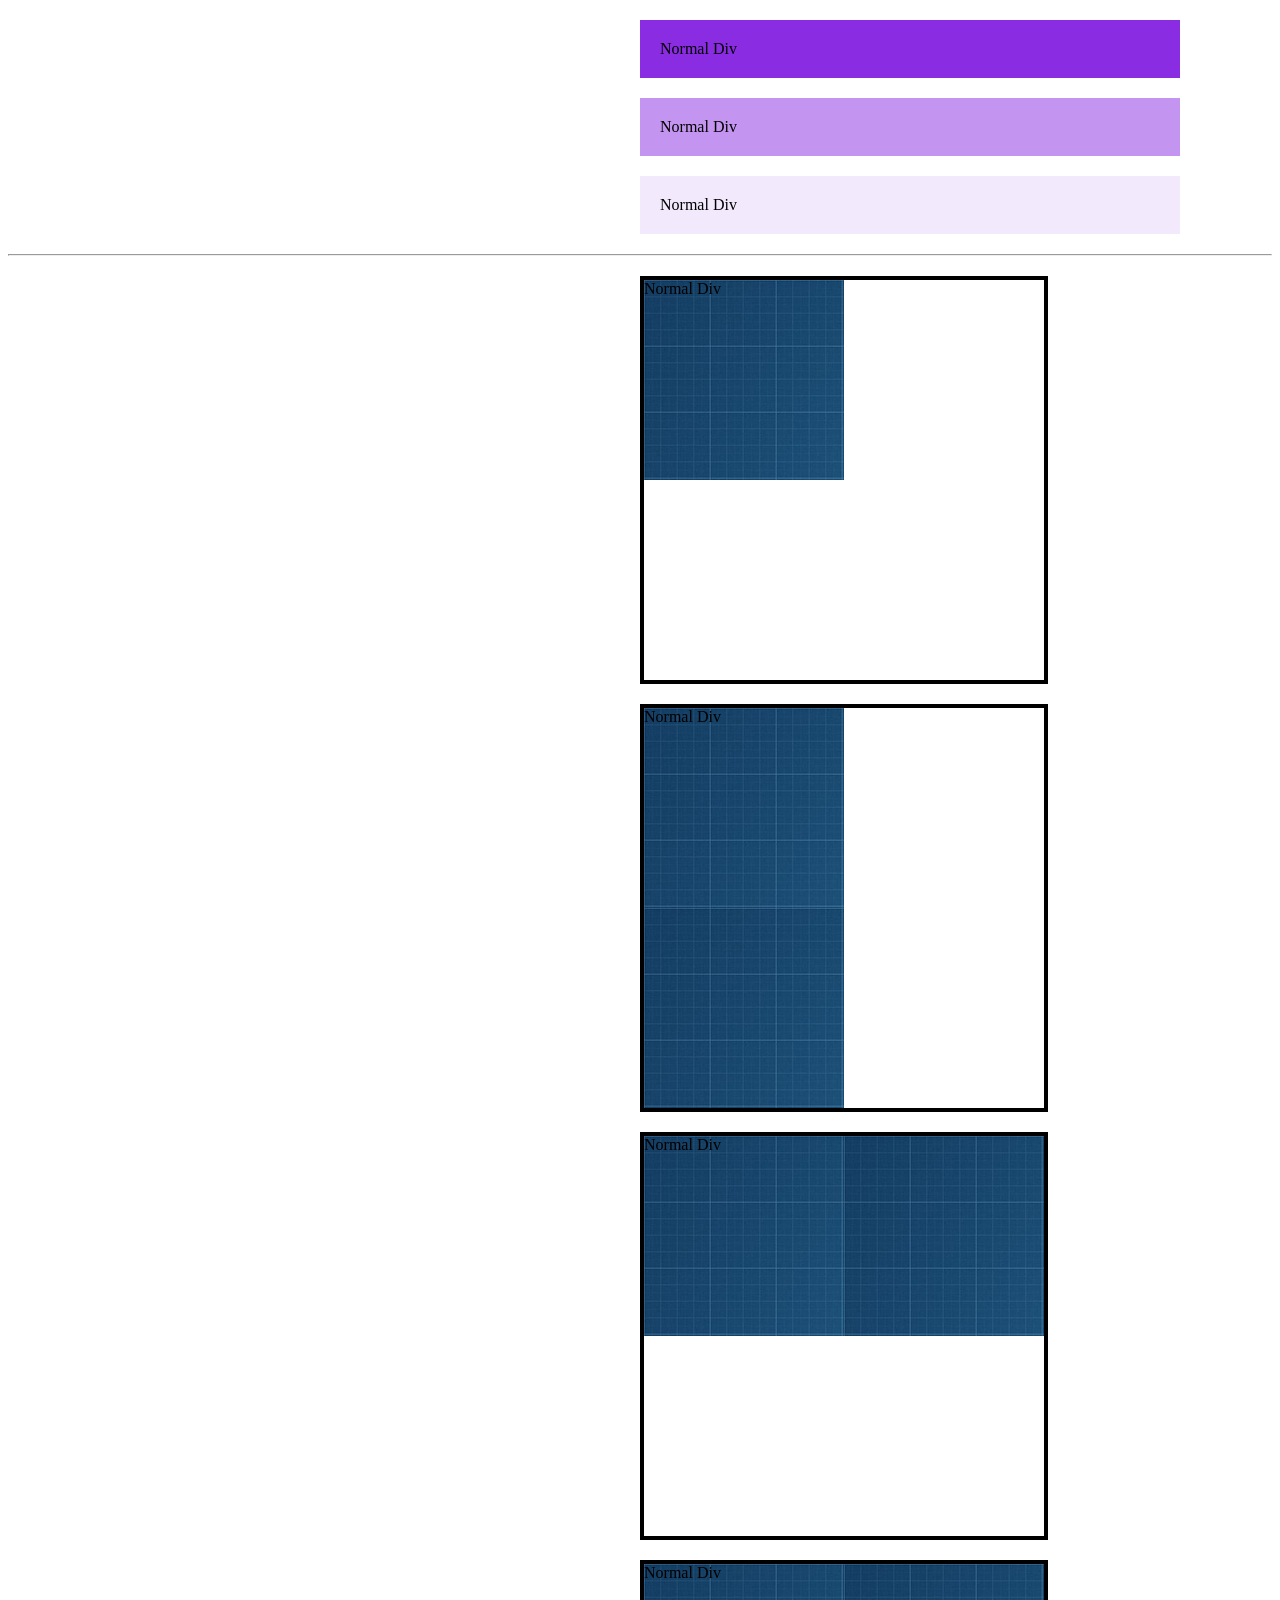
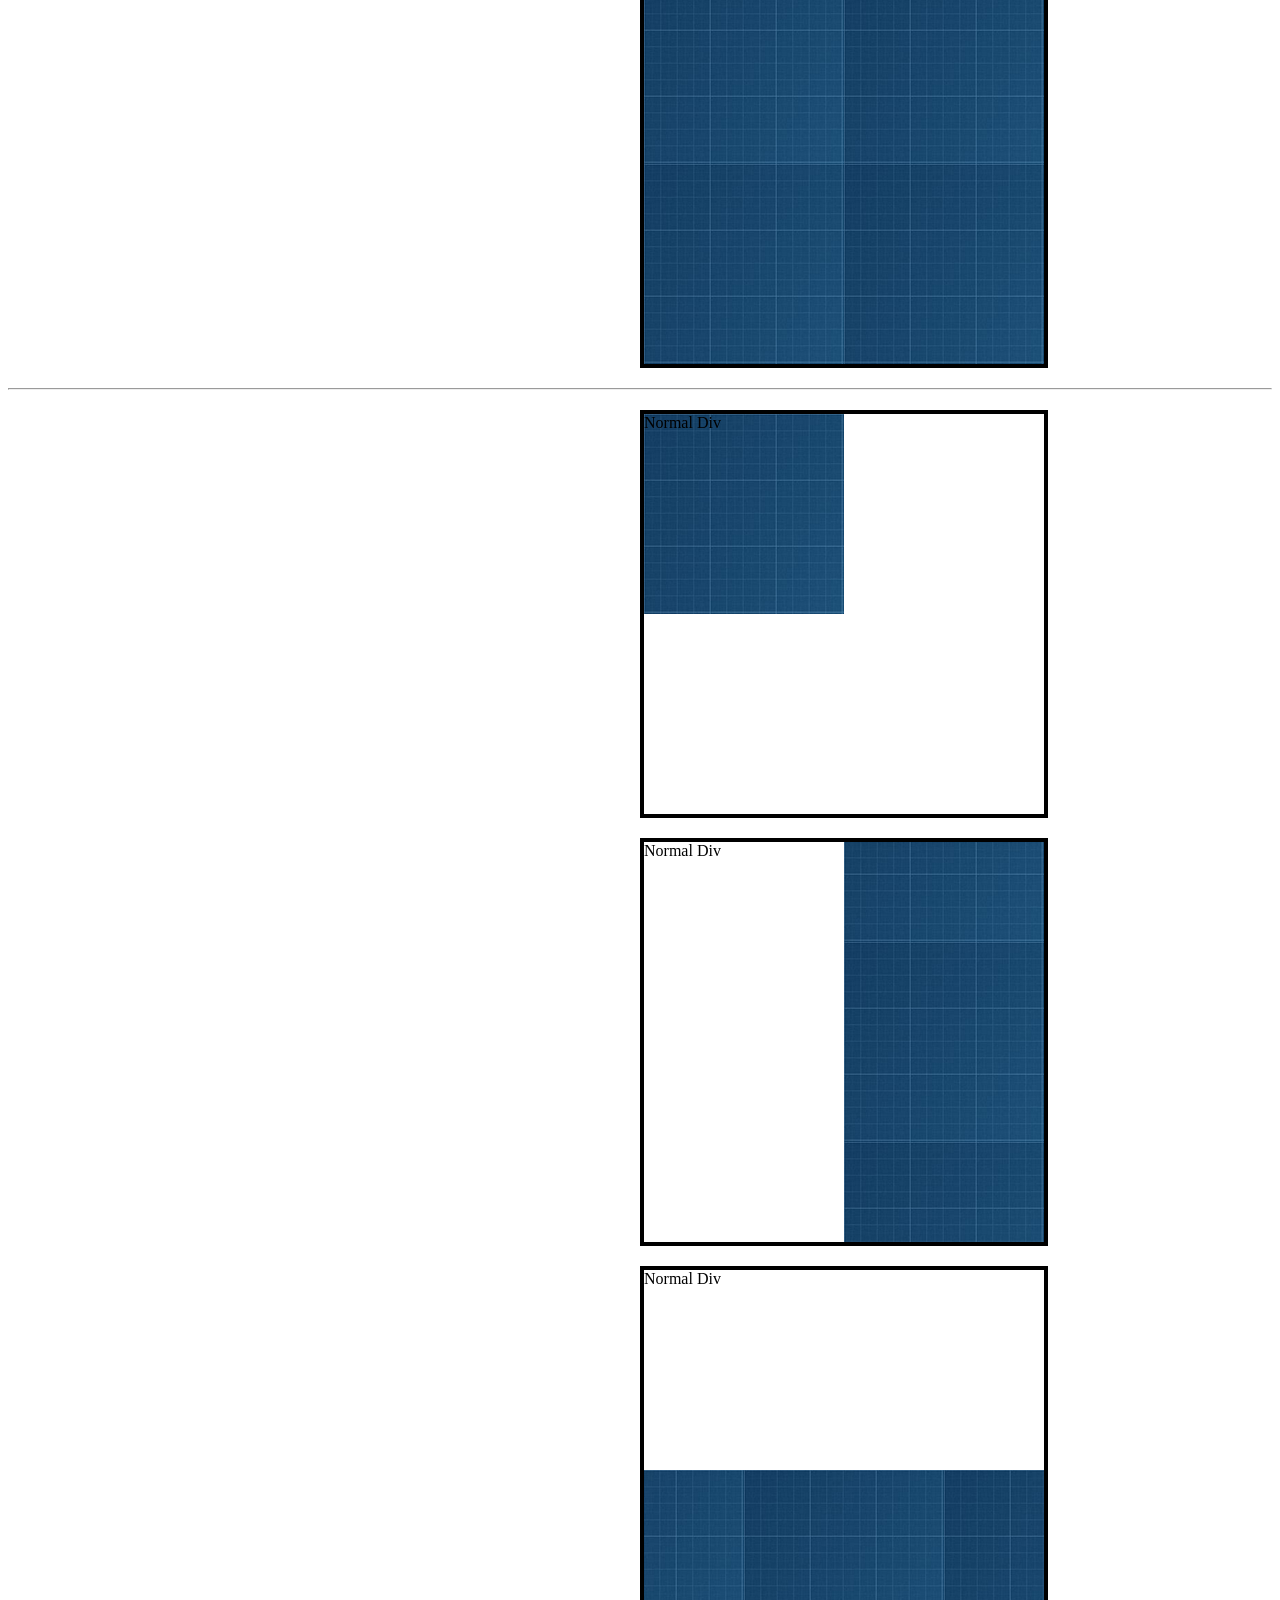
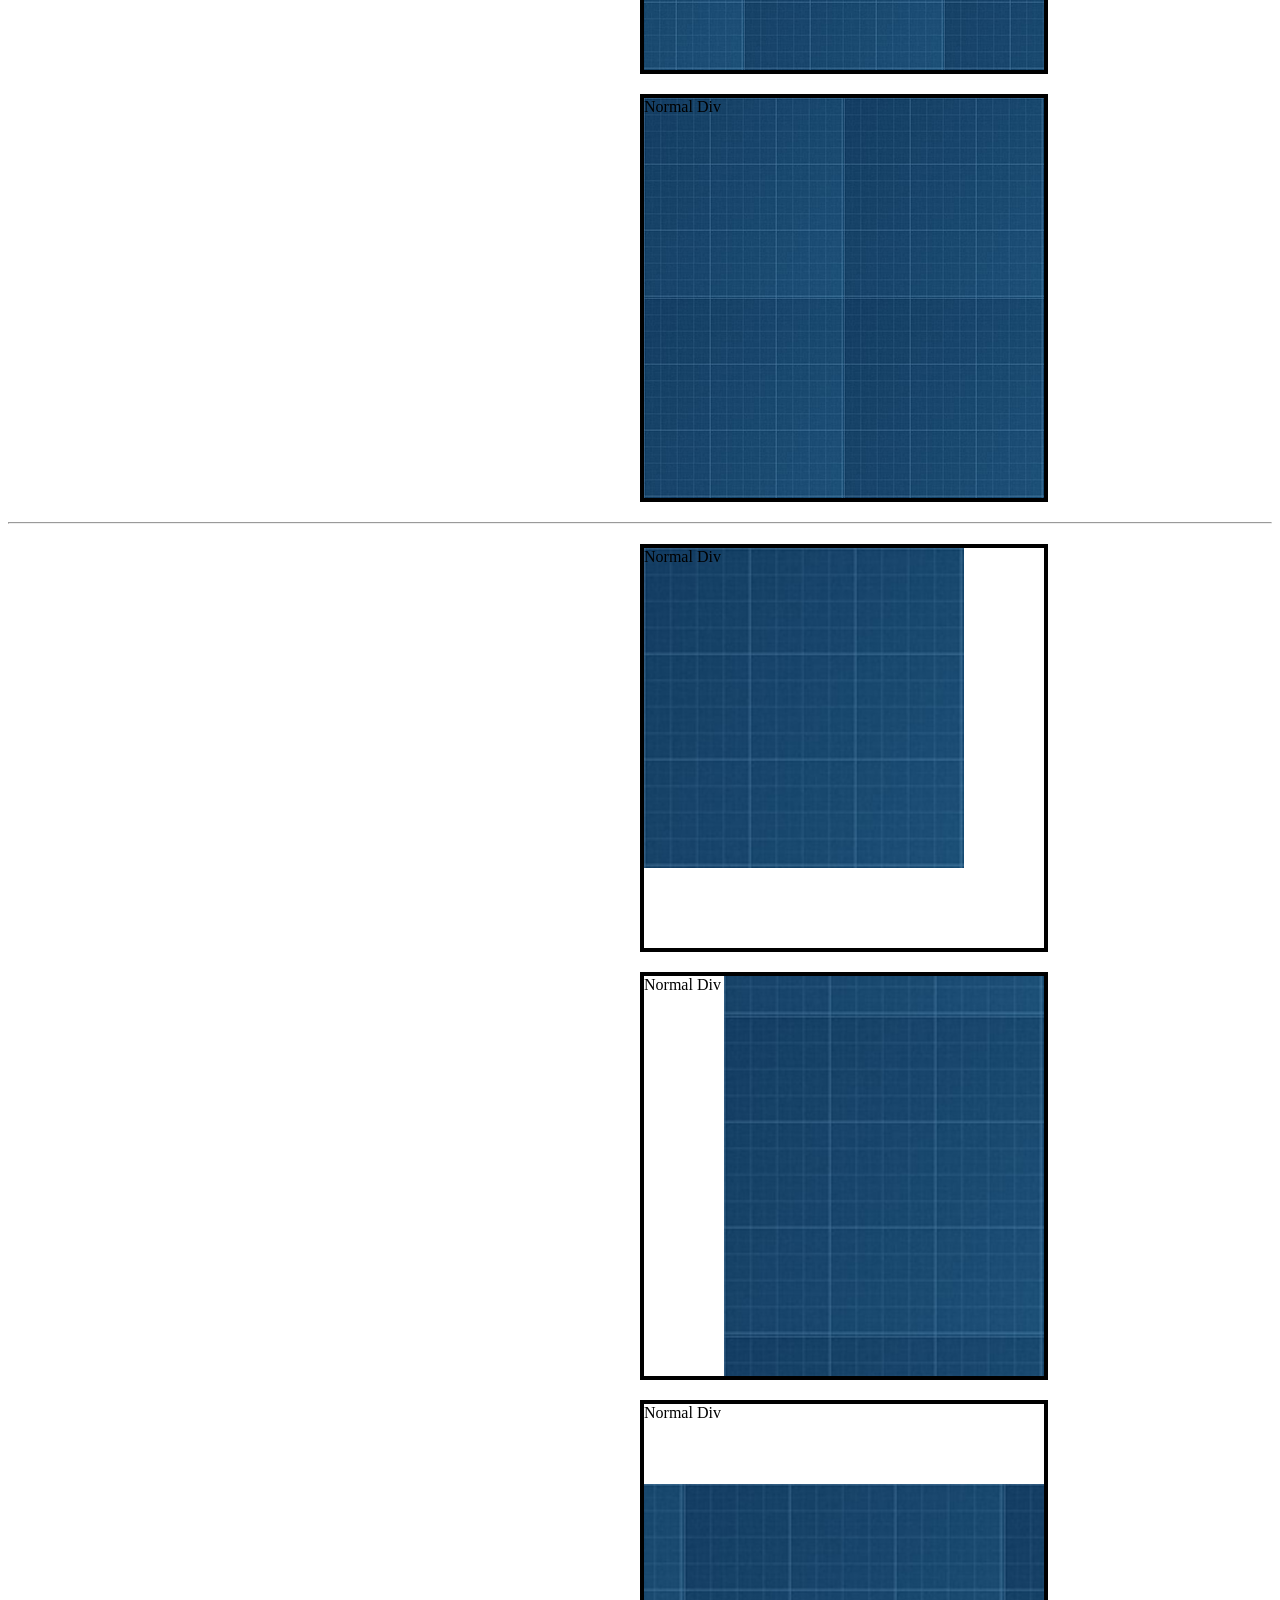
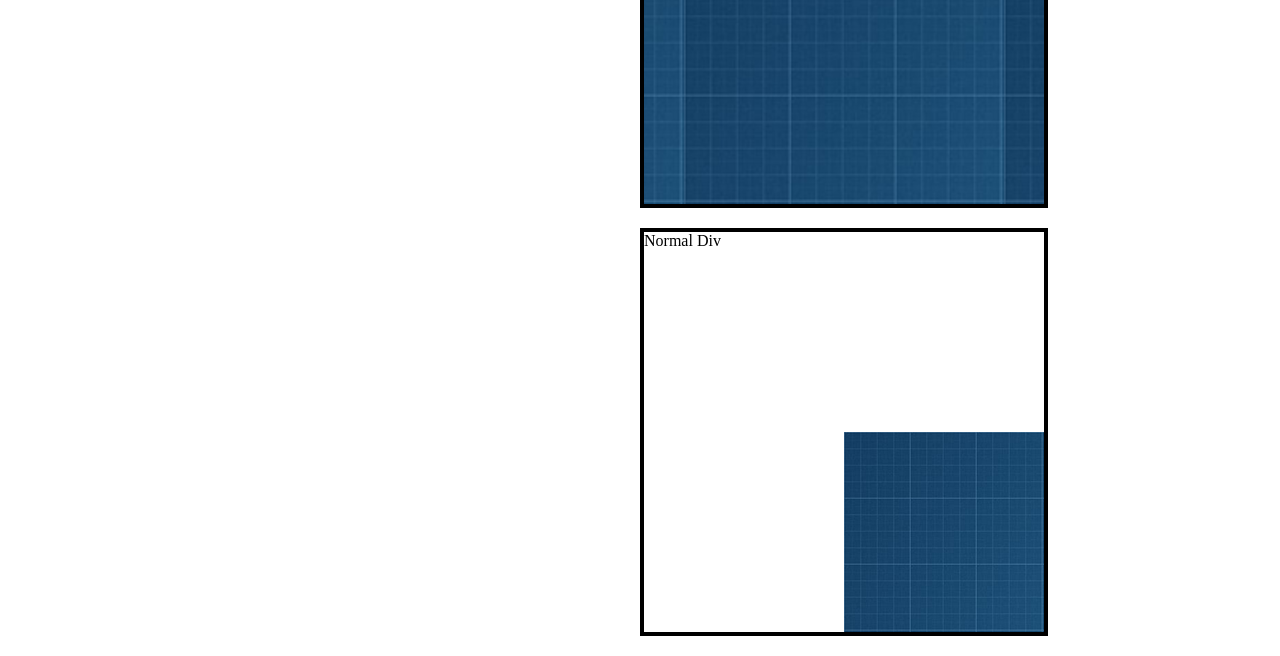
<file: Assignments/Ass-05-08/Index.html>
<!DOCTYPE html>
<html lang="en">
<head>
  <meta charset="UTF-8">
  <title>Ass5-8</title>
  <link href="Style.css" rel="stylesheet">
</head>
<body>
    
    <!-- Ass-1 -->

  <div class="assign-1-shape-1">Normal Div</div>
  <div class="assign-1-shape-2">Normal Div</div>
  <div class="assign-1-shape-3">Normal Div</div>
  <hr>

     <!-- Ass-2 -->

  <div class="assign-2-shape-1">Normal Div</div>
  <div class="assign-2-shape-2">Normal Div</div>
  <div class="assign-2-shape-3">Normal Div</div>
  <div class="assign-2-shape-4">Normal Div</div>
  <hr>

     <!-- Ass-3 -->

  <div class="assign-3-shape-1">Normal Div</div>
  <div class="assign-3-shape-2">Normal Div</div>
  <div class="assign-3-shape-3">Normal Div</div>
  <div class="assign-3-shape-4">Normal Div</div>
  <hr>

     <!-- Ass-4 -->

  <div class="assign-4-shape-1">Normal Div</div>
  <div class="assign-4-shape-2">Normal Div</div>
  <div class="assign-4-shape-3">Normal Div</div>
  <div class="assign-4-shape-4">Normal Div</div>
</body>
</html>
</file>
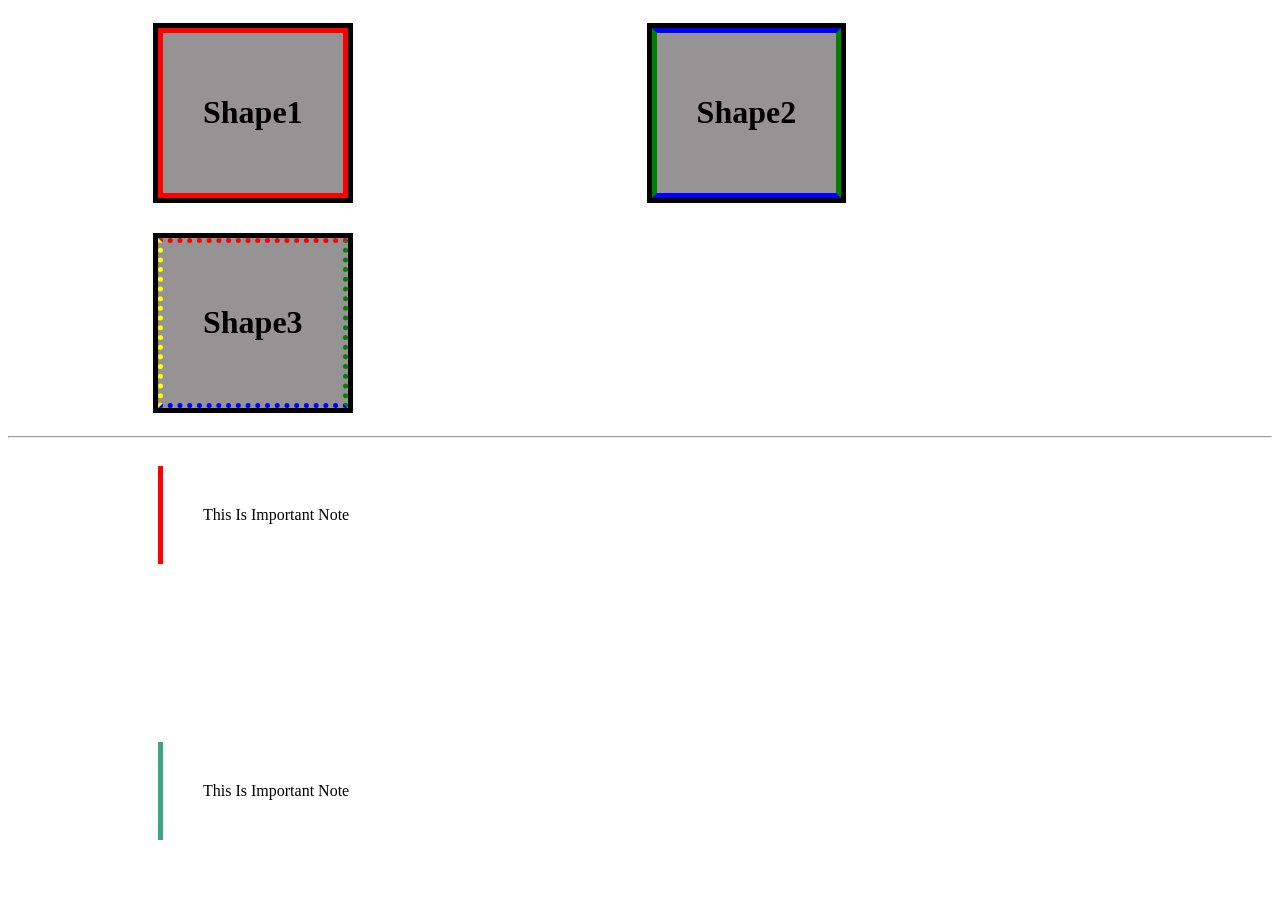
<file: Assignments/Ass-09-12/Index.html>
<!DOCTYPE html>
<html lang="en">
<head>
  <meta charset="UTF-8">
  <link href="Style.css" rel="stylesheet">
  <title>Ass9-12</title>
</head>
<body>
  <div class="Shape1">
    <h1>Shape1</h1>
  </div>
  <div class="Shape2">
    <h1>Shape2</h1>
  </div>
  <div class="Shape3">
    <h1>Shape3</h1>
  </div>
  <hr>
  <div class="element-element-1">This Is Important Note</div>
  <div class="element-element-2">This Is Important Note</div>
  <div class="element-element-3">This Is Important Note</div>
</body>
</html>
</file>
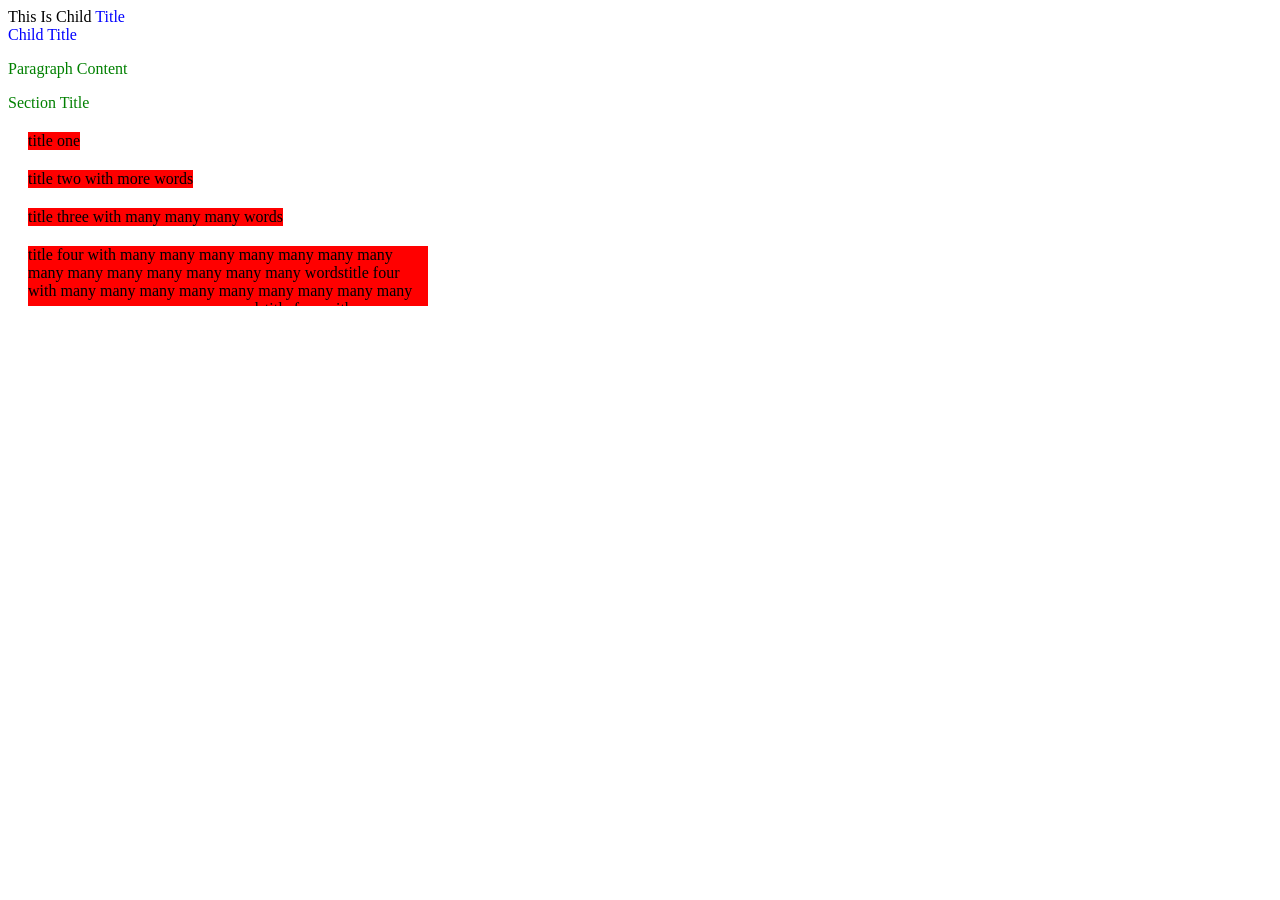
<file: Assignments/Ass-13-16/Index.html>
<!DOCTYPE html>
<html lang="en">
<head>
  <meta charset="UTF-8">
  <link href="Style.css" rel="stylesheet">
  <title>Ass 13-16</title>
</head>
<body>

<!-- Ass 1 -->

  <div class="parent">
    <div class="child">This Is Child <span class="title">Title</span></div>
    <span class="title">Child Title</span>
    <p>Paragraph Content</p>
  </div>
  <div class="title">Section Title</div>

  <!-- Ass2 -->
   <div>
      <div class="Ass-2"> title one </div>
      <div class="Ass-2"> title two with more words</div>
      <div class="Ass-2"> title three with many many many words</div>
      <div class="Width"> title four with many many many many many many many many  many  many  many  many  many  many wordstitle four with many   many many many many many many many  many  many  many  many  many  many wordstitle four with many many many many many many many many  many    many  many  many  many  many words</div>
   </div>
</body>
</html>
</file>
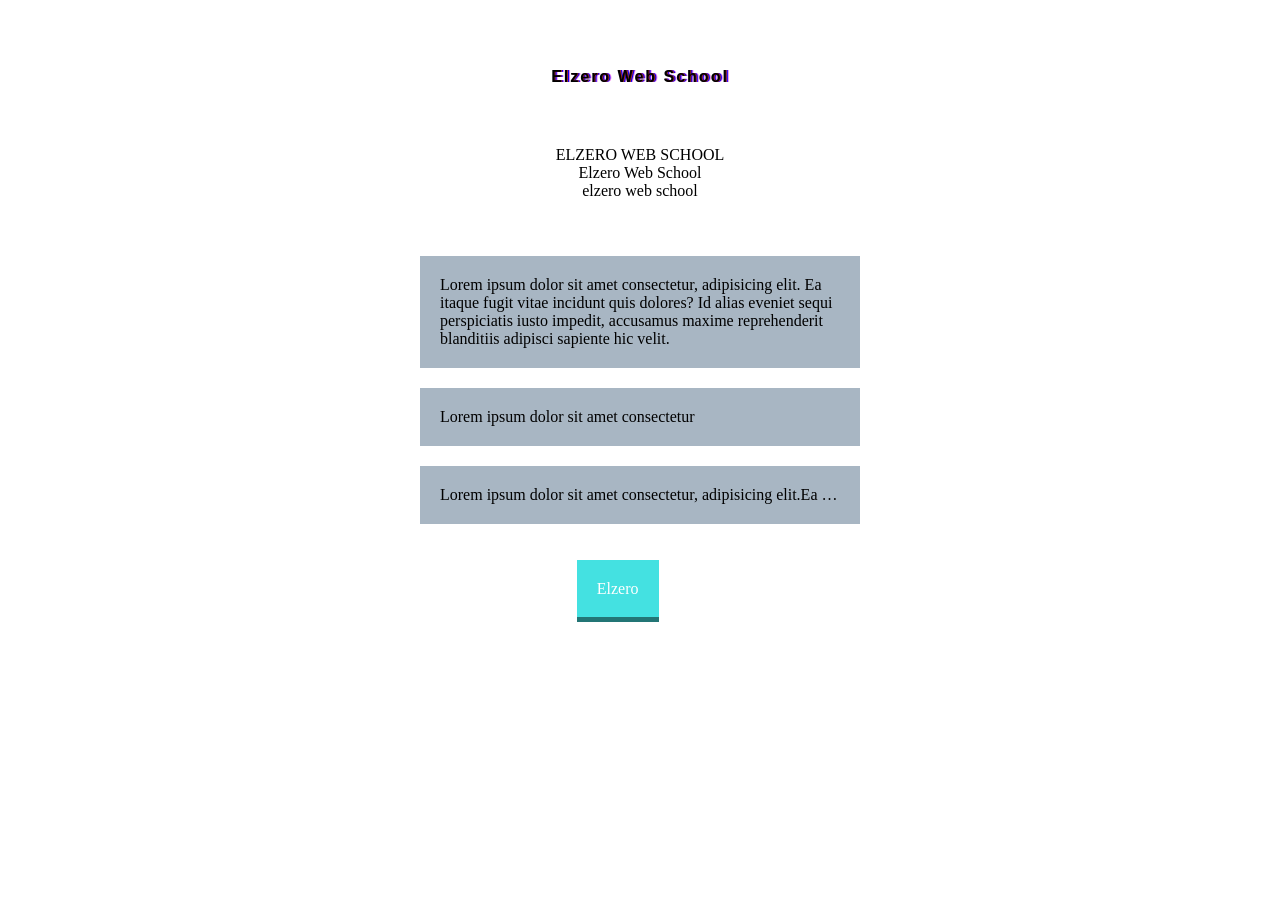
<file: Assignments/Ass-17-21/Index.html>
<!DOCTYPE html>
<html lang="en">
<head>
  <meta charset="UTF-8">
  <link href="Style.css" rel="stylesheet" > 
  <title>Ass17-21</title>
</head>
<body>

    <!-- Ass-1 -->

  <div class="Ass-1">  elzero Web school</div>

  <!-- Ass-2 -->

  <div class="Ass-2-shape-1">elzero Web school</div>
  <div class="Ass-2-shape-2">elzero Web school</div>
  <div class="Ass-2-shape-3">elzero Web school</div>
  <br><br>

    <!-- Ass-3 -->

  <div class="Ass-3-shape-1">
  Lorem ipsum dolor sit amet consectetur, adipisicing elit.
  Ea itaque fugit vitae incidunt quis dolores? Id alias
  eveniet sequi perspiciatis iusto impedit,
  accusamus maxime reprehenderit blanditiis adipisci sapiente hic velit.
</div>
<div class="Ass-3-shape-2">Lorem ipsum dolor sit amet consectetur</div>


<div class="Ass-3-shape-3">  Lorem ipsum dolor sit amet consectetur, adipisicing elit.Ea itaque fugit vitae incidunt quis dolores? Id alias
  eveniet sequi perspiciatis iusto impedit, accusamus maxime reprehenderit blanditiis adipisci sapiente hic velit.</div>
<br><br>

    <!-- Ass-4 -->

<div>
  <a href="https://elzero.org" class="Ass-4" >elzero</a>
</div>

</body>
</html>
</file>
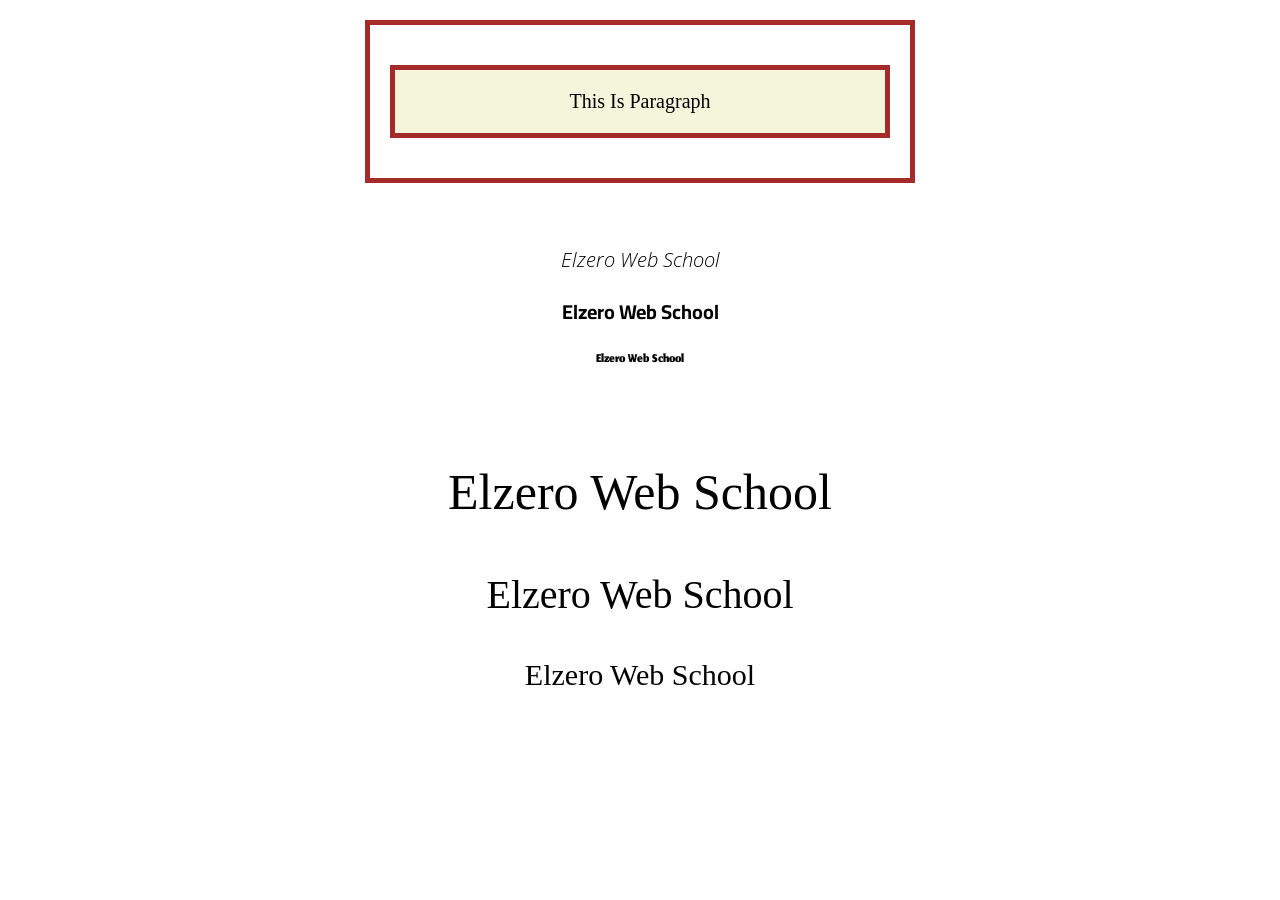
<file: Assignments/Ass-22-26/Index.html>
<!DOCTYPE html>
<html lang="en">
<head>
  <meta charset="UTF-8">
  <link href="Style.css" rel="stylesheet">
  <link rel="preconnect" href="https://fonts.googleapis.com">
  <link rel="preconnect" href="https://fonts.gstatic.com" crossorigin>
  <link href="https://fonts.googleapis.com/css2?family=Open+Sans:ital,wdth,wght@1,75,300&display=swap" rel="stylesheet">
  <link href="https://fonts.googleapis.com/css2?family=Cairo:wght@700&display=swap" rel="stylesheet">
  <link href="https://fonts.googleapis.com/css2?family=Jomhuria&display=swap" rel="stylesheet">
  <title>Ass22-26</title>
</head>
<body>

    <!-- Ass-1 -->

  <div class="Ass-1">
    <p>This Is Paragraph</p>
  </div>
  <br>

    <!-- Ass-2 -->

  <div class="Ass-2" >
    <p class="shape-1">elzero web school</p>
    <p class="shape-2">elzero web school</p>
    <p class="shape-3">elzero web school</p>
  </div>
  <br>

     <!-- Ass-3 -->

  <div class="Ass-3" >
    <p class="shape-1">elzero web school</p>
    <p class="shape-2">elzero web school</p>
    <p class="shape-3">elzero web school</p>
  </div>
</body>
</html>
</file>
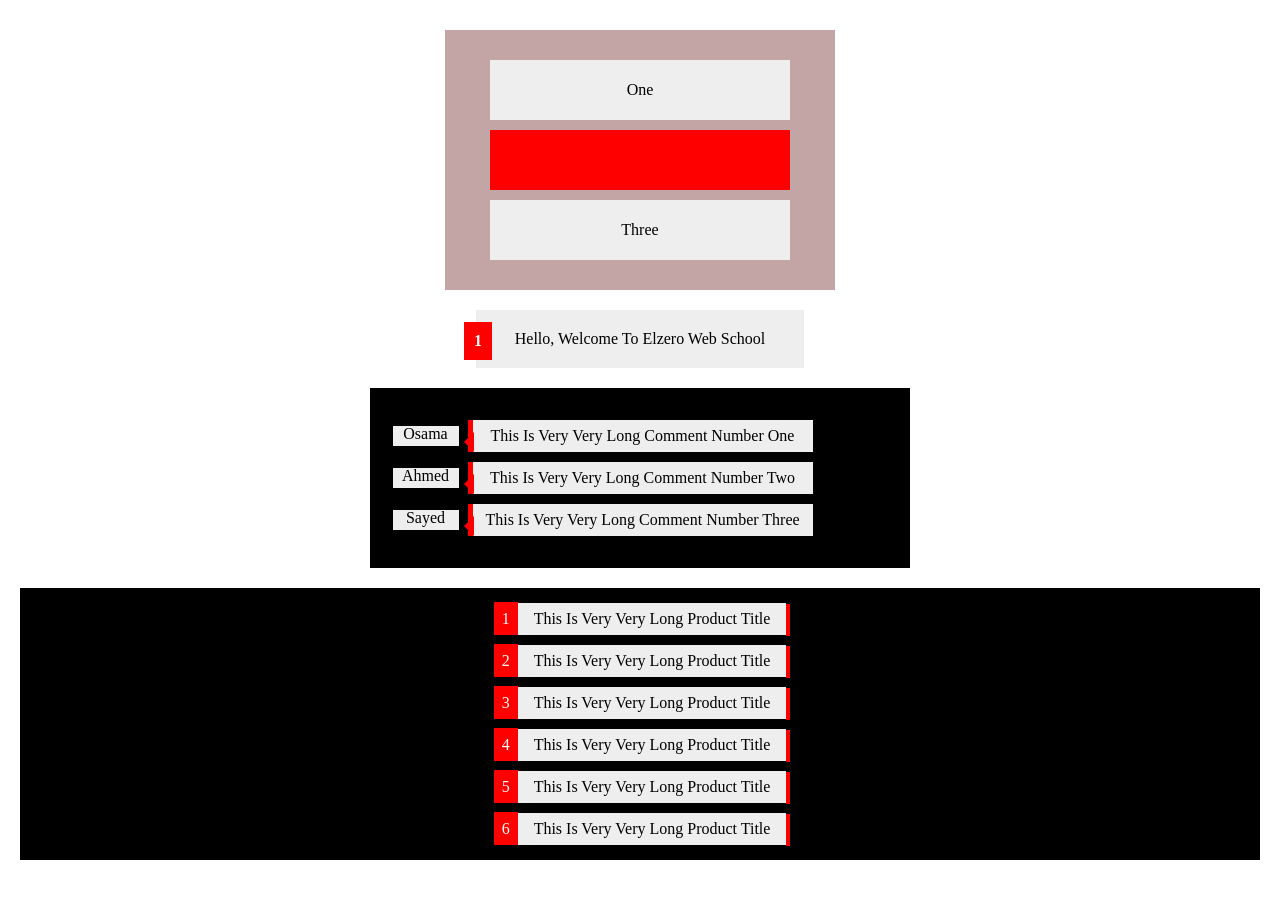
<file: Assignments/Ass-34-37/Index.html>
<!DOCTYPE html>
<html lang="en">
<head>
  <meta charset="UTF-8">
   <link rel="stylesheet" href="Style.css">
  <title>Ass34-37</title>
</head>
<body>
  
  <!-- Ass-1 -->

  <div class="Ass-1">
   <div class="One">One</div>
   <div class="empty"></div>
   <div class="three">Three</div>
  </div>

  <!-- Ass-2 -->
   
  <div class="Ass-2">1 Hello, Welcome To Elzero Web School</div>

  <!-- Ass-3 -->

  <div class="Ass-3">

      <p data-person="Osama">This Is Very Very Long Comment Number One</p>
      <p data-person="Ahmed">This Is Very Very Long Comment Number Two</p>
      <p data-person="Sayed">This Is Very Very Long Comment Number Three</p>
      
  </div>
    
  <div class="Ass-4">
     <p>This Is Very Very Long Product Title</p>
     <p>This Is Very Very Long Product Title</p>
     <p>This Is Very Very Long Product Title</p>
     <p>This Is Very Very Long Product Title</p>
     <p>This Is Very Very Long Product Title</p>
     <p>This Is Very Very Long Product Title</p>
  </div>

</body>
</html>
</file>
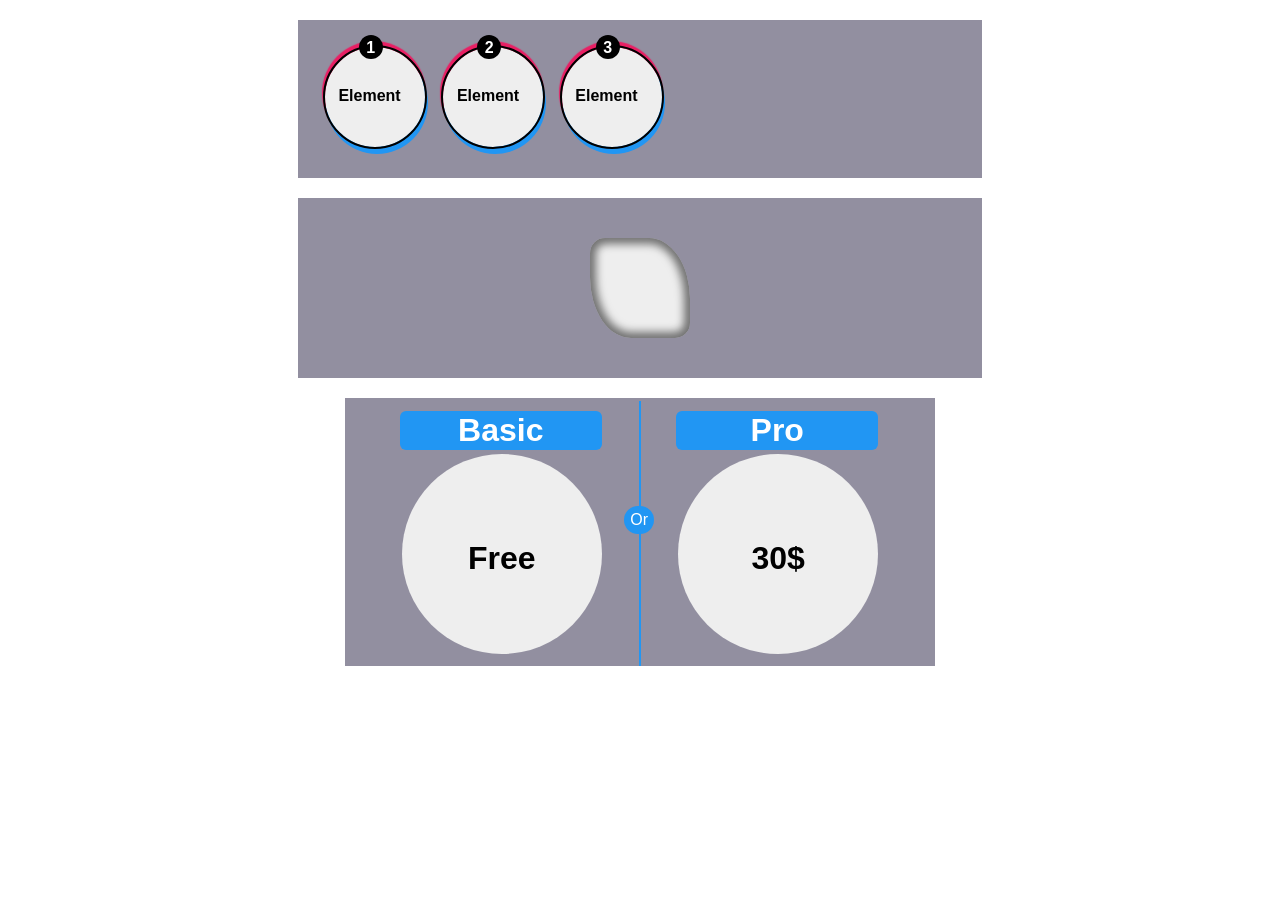
<file: Assignments/Ass-38-41/index.html>
<!DOCTYPE html>
<html lang="en">
  <head>
    <meta charset="UTF-8">
    <link rel="stylesheet" href="style.css">
    <title>Ass38-41</title>
  </head>
  <body>

    <!-- Ass-1 -->
  
    <div class="Ass-1">
      <div></div>
      <div></div>
      <div></div>
    </div>

   <!-- Ass-2 -->

   <div class="Ass-2">
     <div></div>
   </div>

  <!-- Ass-3 -->

  <div class="Ass-3">

    <div class="basic">
      Free
    </div>

    <div class="pro">
      30$
    </div>
    
  </div>

  </body>
</html>
</file>
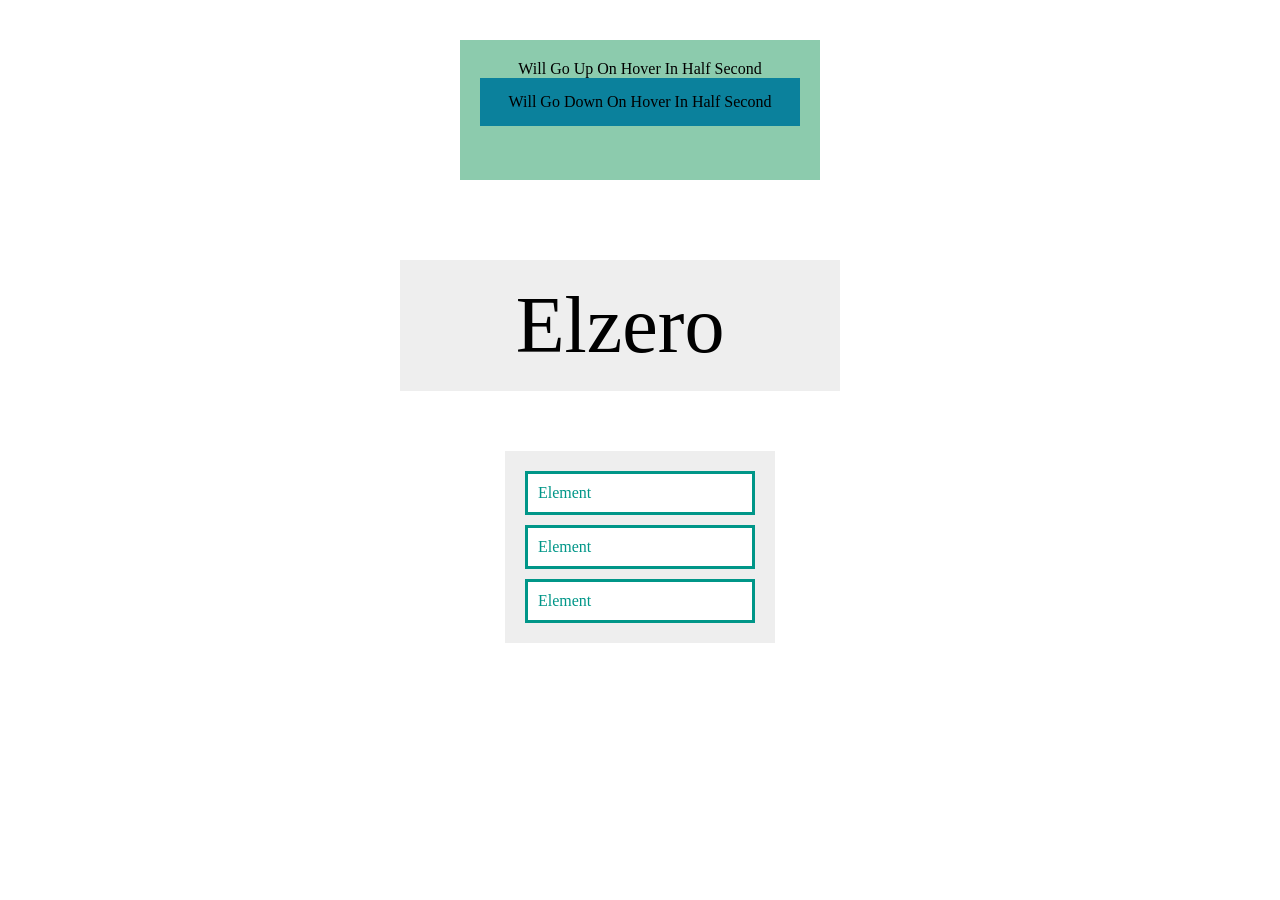
<file: Assignments/Ass-42-45/index.html>
<!DOCTYPE html>
<html lang="en">
  <head>
    <meta charset="UTF-8">
    <link rel="stylesheet" href="style.css">
    <title>Ass42-45</title>
  </head>
  <body>
    
  <!-- Ass-1 -->

  <div class="Ass-1">

    will go up on hover in half second

    <div class="Ass-1-child">
    
      will go down on hover in half second

    </div>

  </div>

  <!-- Ass-2 -->

  <div style="
  background-color: red;
  color: white;
  padding: 20px;
  border: 1px solid blue;
  font-size: 80px;" class="Ass-2">
  Hello Div
  </div>
 
 <!-- Ass-3 -->
  
  <div class="Ass-3">
    <div>Element</div>
    <div>Element</div>
    <div>Element</div>
  </div>
  </body>
</html>
</file>
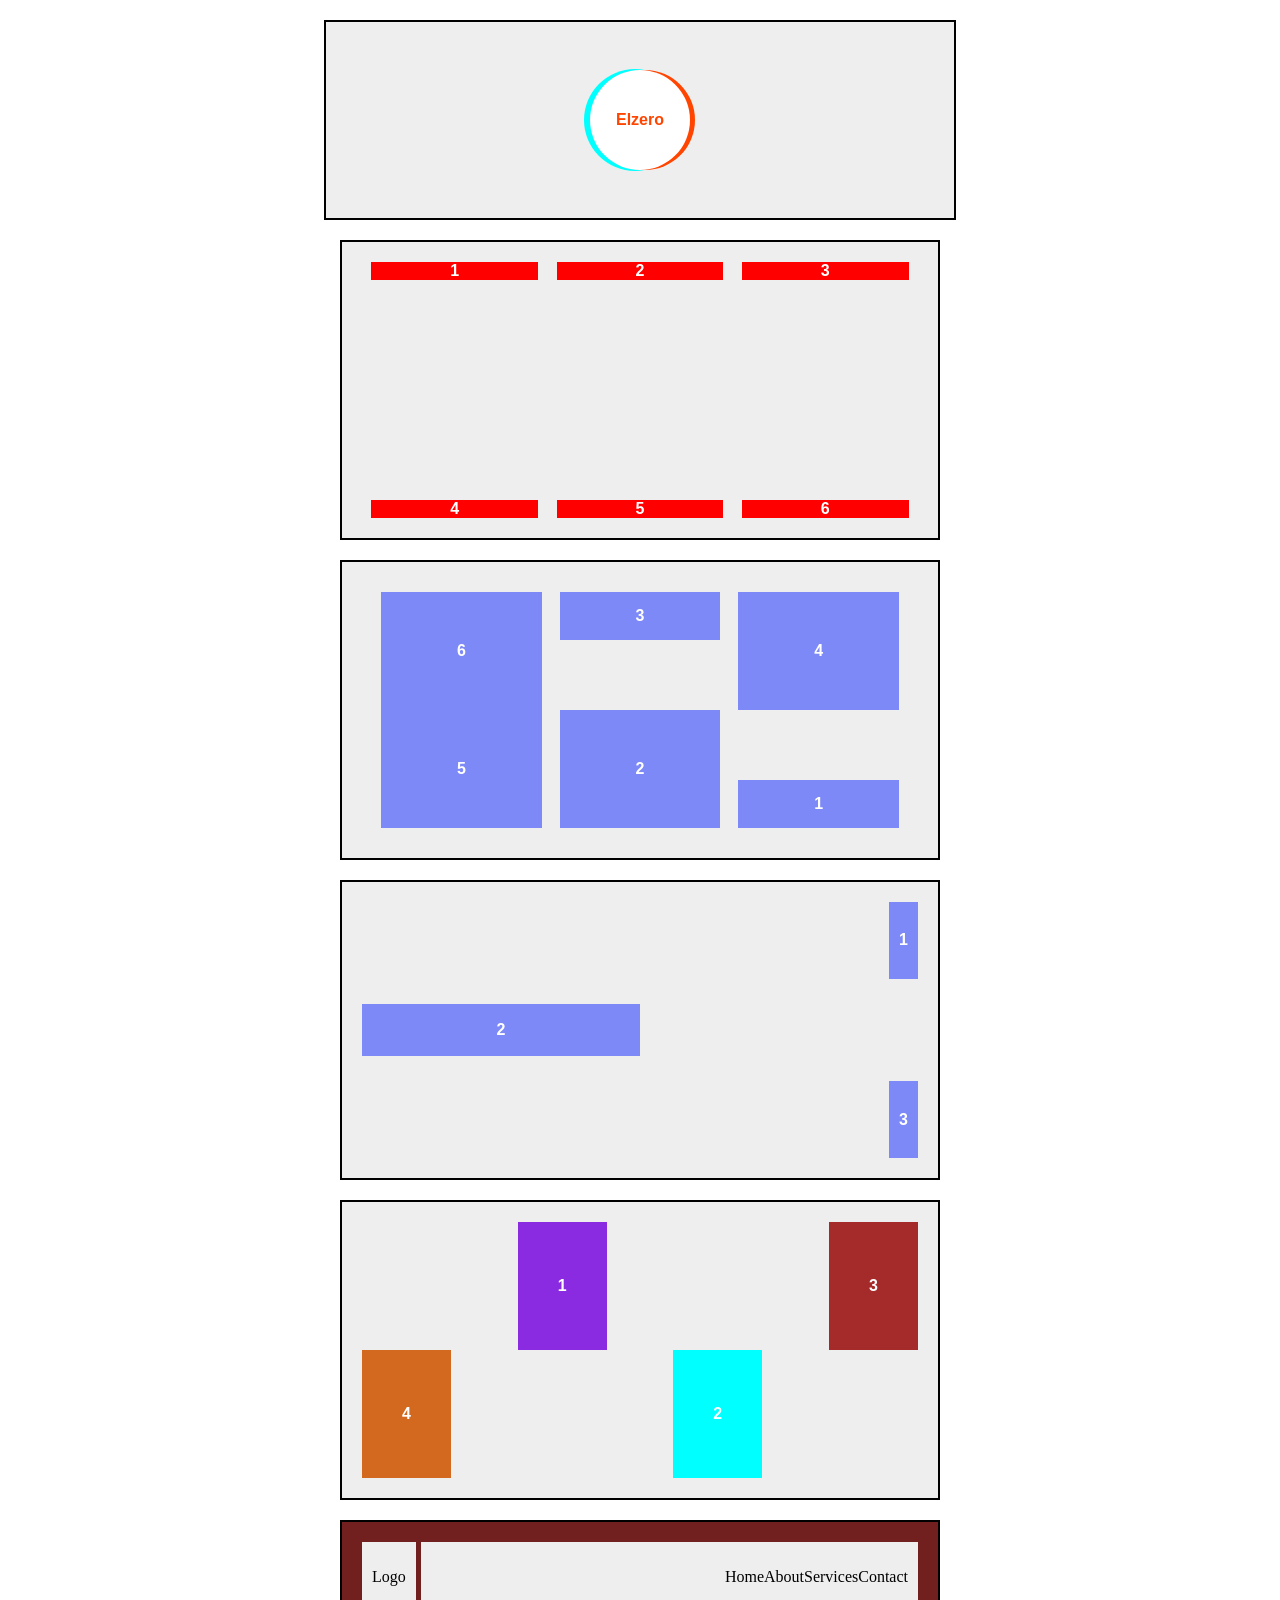
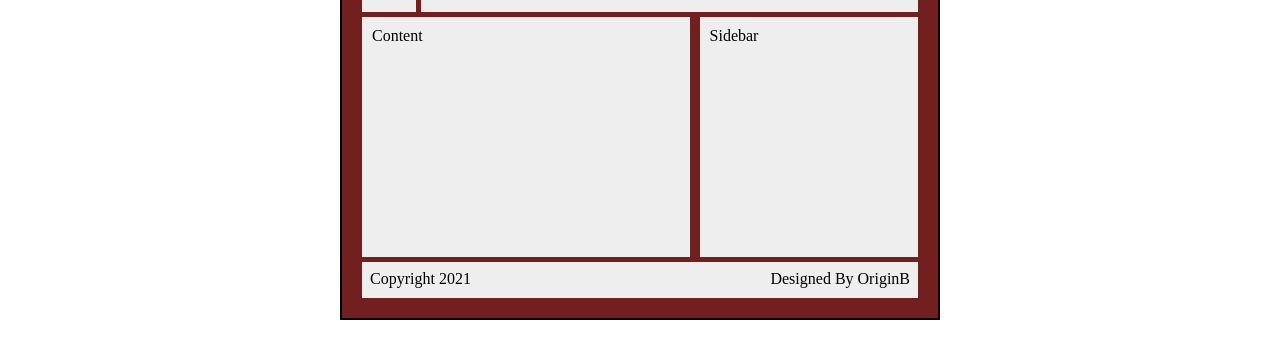
<file: Assignments/Ass-46-53/index.html>
<!DOCTYPE html>
<html lang="en">
  <head>

    <meta charset="UTF-8">
    <link rel="stylesheet" href="style.css">
    <title>Ass46-53</title>

  </head>
  <body>
    
    <!-- Ass-1 -->
  
    <div class="Ass-1">
        <div>Elzero</div>
    </div>
  
    <!-- Ass-2 -->
  
    <div class="Ass-2">
      <div>1</div>
      <div>2</div>
      <div>3</div>
      <div>4</div>
      <div>5</div>
    <div>6</div>
    </div> 

    <!-- Ass-3 -->
  
    <div class="Ass-3">
        <div class="one">1</div>
        <div class="two">2</div>
        <div class="three">3</div>
        <div class="four">4</div>
        <div class="five">5</div>
        <div class="six">6</div>
    </div>
  
    <!-- Ass-4 -->
    
      <div class="Ass-4">
        <div class="Ass-4-one">1</div>
        <div class="Ass-4-two">2</div>
      <div class="Ass-4-three">3</div>
    </div>

    <!-- Ass-5 -->
  
    <div class="Ass-5">
      <div class="Ass-5-one">1</div>
      <div class="Ass-5-two">2</div>
      <div class="Ass-5-three">3</div>
    <div class="Ass-5-four">4</div>
    </div>
  
    <!-- Ass-6 -->

  <div class="Ass-6">
    <div class="header">
      <div class="logo">Logo</div>
      <ul class="links">
        <li>Home</li>
        <li>About</li>
        <li>Services</li>
        <li>Contact</li>
      </ul>
    </div>
    <div class="main-area">
      <div class="content">Content</div>
      <div class="sidebar">Sidebar</div>
    </div>
    <div class="footer">
      <div class="copyright">Copyright 2021</div>
      <div class="design">Designed By OriginB</div>
    </div>
  </div>

  </body>
</html>
</file>
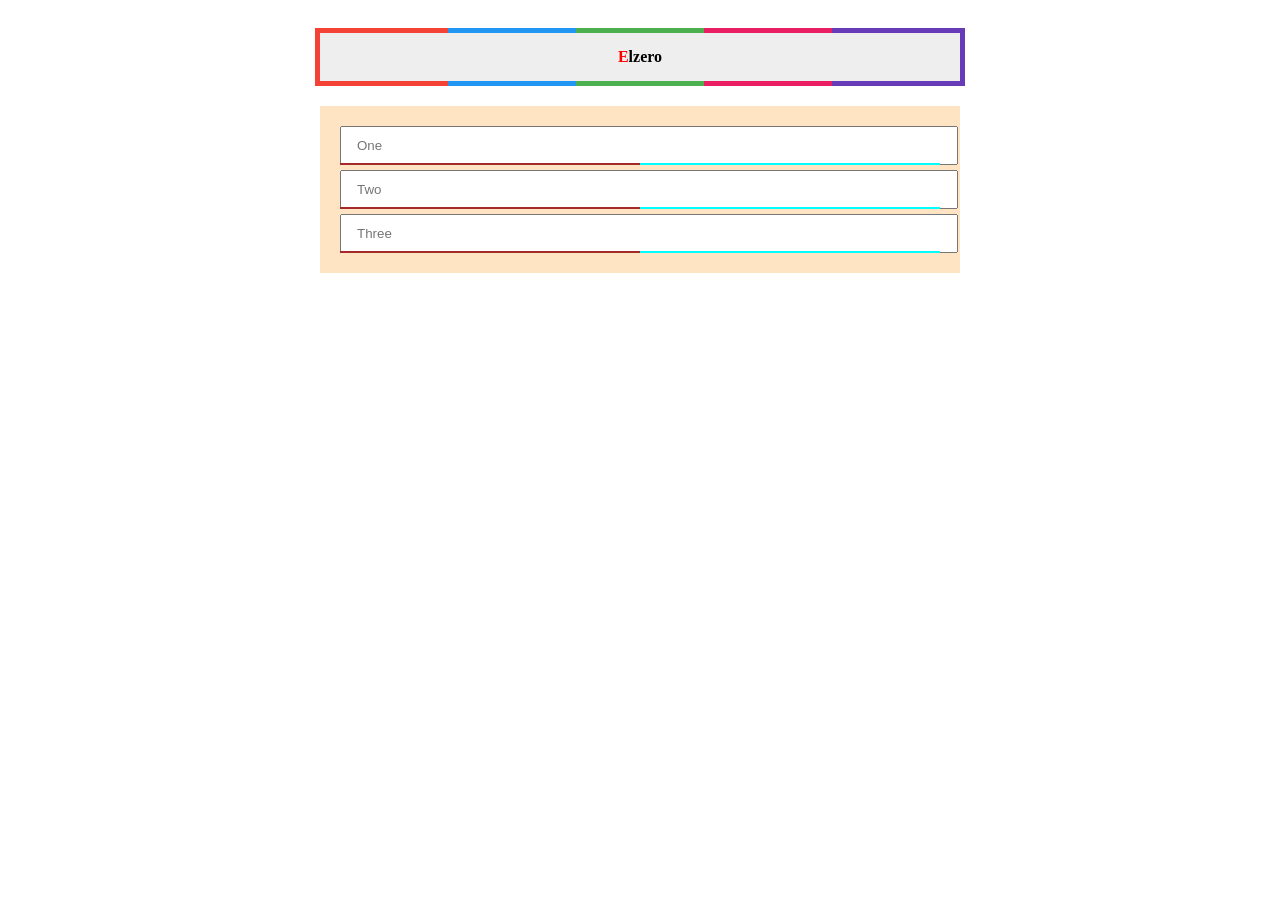
<file: Assignments/Ass-54-56/index.html>
<!DOCTYPE html>
<html lang="en">
  <head>
    <meta charset="UTF-8">
    <link rel="stylesheet" href="style.css">
    <title>Ass54-56</title>
  </head>
  <body>
    
  <!-- Ass-1 -->
  
  <div class="Ass-1">Elzero</div>
  
  <!-- Ass-2 -->
  <div class="Ass-2">
    <form class="Ass-2-from">
    <div class="Ass-2-from-input"><input type="text" placeholder="One"></div>
    <div class="Ass-2-from-input"><input type="text" placeholder="Two"></div>
    <div  class="Ass-2-from-input"><input type="text" placeholder="Three"></div>
    </form>
  </div>
  </body>
</html>
</file>
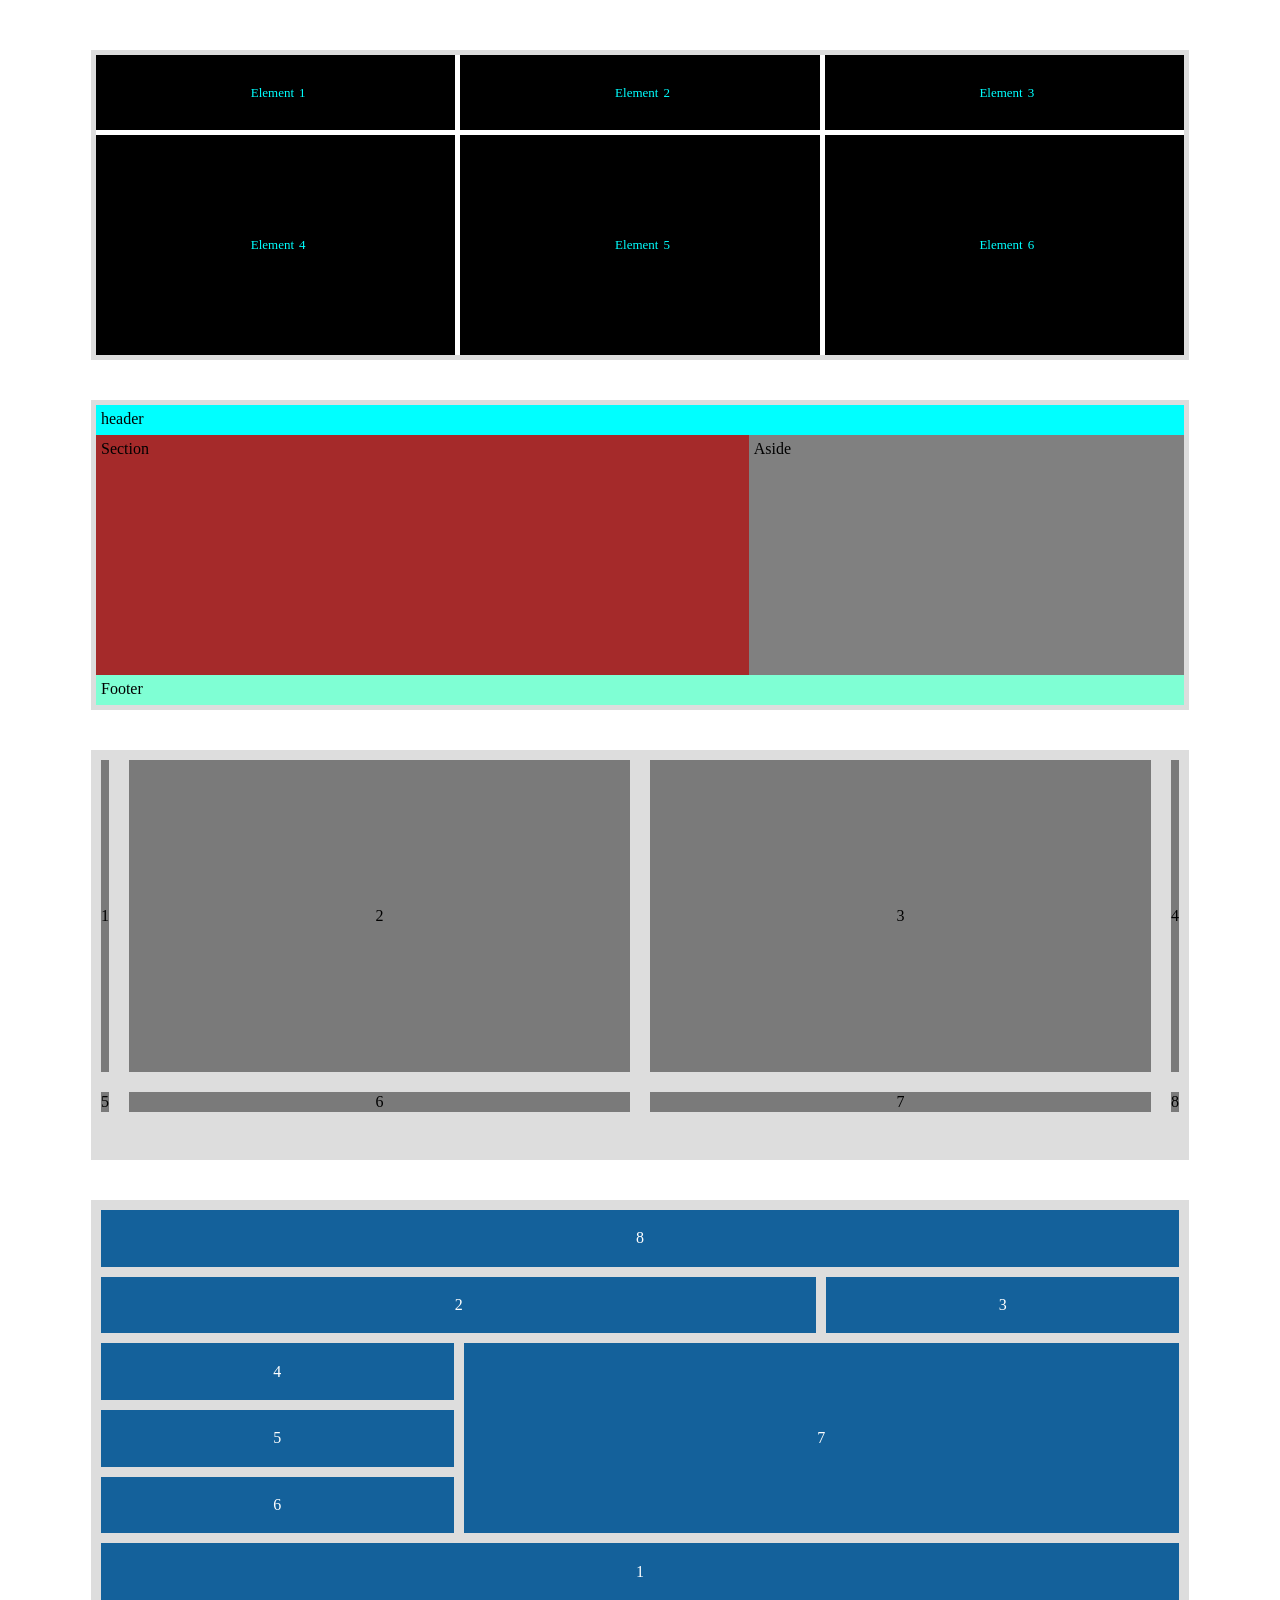
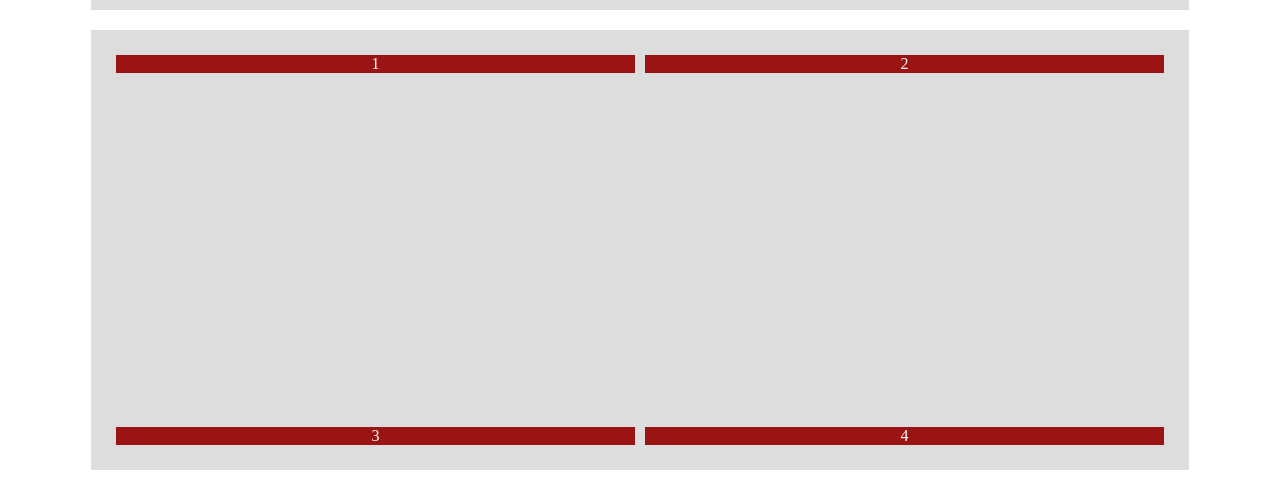
<file: Assignments/Ass-57-64/index.html>
<!DOCTYPE html>
<html lang="en">
  <head>
    <meta charset="UTF-8">
    <meta name="viewport" content="width=device-width, initial-scale=1.0">
    <link rel="stylesheet" href="style.css">
    <title>Ass-57-64</title>
  </head>
  <body>
    
    <!-- Ass-1 -->
    
    <div class="Ass-1">
      <div class="grid">
        <div></div>
        <div></div>
        <div></div>
        <div class="shape-2"></div>
        <div class="shape-2"></div>
        <div class="shape-2"></div>
      </div>
    </div>

    <!-- Ass-2 -->
    
    <div class="Ass-2">
      <div class="layout">
        <header></header>
        <section></section>
        <aside></aside>
        <footer></footer>
      </div>
    </div>

    <!-- Ass-3 -->

  <div class="Ass-3">
    <div class="Ass-3-grid">
        <div>1</div>
        <div>2</div>
        <div>3</div>
        <div>4</div>
        <div>5</div>
        <div>6</div>
        <div>7</div>
        <div>8</div>
    </div>
  </div>  
  
  <!-- Ass-4 -->
  
  <div class="Ass-4">
    <div class="Ass-4-grid">
      <div class="one">1</div>
      <div class="two">2</div>
      <div class="three">3</div>
      <div class="four">4</div>
      <div class="five">5</div>
      <div class="six">6</div>
      <div class="seven">7</div>
      <div class="eight">8</div>
    </div>
  </div>

  <!-- Ass-5 -->
  
  <div class="Ass-5">
    <div class="Ass-5-grid">
      <div>1</div>
      <div>2</div>
      <div>3</div>
      <div>4</div>
    </div>
  </div>
  
  </body>
</html>
</file>
<file: Assignments/Ass-05-08/Style.css>
/* Ass-1 */

.assign-1-shape-1,
.assign-1-shape-2,
.assign-1-shape-3 { width: 500px;
      margin: 20px 50%;
      padding: 20px ; 
      background-color: blueviolet;
      background-color: rgb(137, 43, 226);
      background-color: #8a2be2;  
      background-color: hsl(271, 76%, 53%);}

.assign-1-shape-2 {  background-color: rgba(138, 44, 226, 0.5); }

.assign-1-shape-3 {  background-color: hsla(271, 76%, 53%, 0.1); } 

/* Ass-2 */

.assign-2-shape-1,
.assign-2-shape-2,
.assign-2-shape-3,
.assign-2-shape-4 { background-image: url(Images/css-assignment-5-8.png);
                    width: 400px;
                    height: 400px;
                    margin: 20px 50%;
                    border: solid 4px black; }

.assign-2-shape-1 { background-repeat: no-repeat;}

.assign-2-shape-2 { background-repeat: repeat-y;}

.assign-2-shape-3 { background-repeat: repeat-x;}

.assign-2-shape-4 { background-repeat: repeat;}

   /* Ass-3 */

.assign-3-shape-1,
.assign-3-shape-2,
.assign-3-shape-3,
.assign-3-shape-4 { background-image: url(Images/css-assignment-5-8.png);
                    width: 400px;
                    height: 400px;
                    margin: 20px 50%;
                    border: solid 4px black; }

.assign-3-shape-1 { background-repeat: no-repeat;} 

.assign-3-shape-2 { background-repeat: repeat-y;
                    background-position: right;}

.assign-3-shape-3 { background-repeat: repeat-x;
                    background-position: bottom;}

.assign-3-shape-4 { background-repeat: repeat;}

   /* Ass-4 */

.assign-4-shape-1,
.assign-4-shape-2,
.assign-4-shape-3,
.assign-4-shape-4 { background-image: url(Images/css-assignment-5-8.png);
                    width: 400px;
                    height: 400px;
                    margin: 20px 50%;
                    border: solid 4px black; }

.assign-4-shape-1 { background-repeat: no-repeat;
                    background-size: 80%; }

.assign-4-shape-2 { background-repeat: repeat-y;
                    background-size: 80%;
                    background-position: right;}   
                    
.assign-4-shape-3 { background-repeat: repeat-x;
                    background-size: 80%;
                    background-position: bottom;}
                    
.assign-4-shape-4 { background-repeat: no-repeat;
                    background-size: 50%;
                    background-position: bottom right;}
</file>
<file: Assignments/Ass-09-12/Style.css>
div { display: inline-block;
      outline: black solid;
      outline-width: 5px;
      width: auto;
      height: 40%;
      margin: 20px 150px;
      padding: 40px;
      background-color: rgba(130, 128, 128, 0.847); }

.Shape1 { border: solid 5px red; }

.Shape2  { border-style: solid;
           border-color: blue green blue green;
          border-width: 5px;}

.Shape3  { border-style: dotted ;
           border-color: red green blue yellow;
           border-width: 5px;}

/* تم الانتهاء من التكليف 9 */

.element-element-1,
.element-element-2,
.element-element-3 { width: 400px;
                     background-color: white;
                     outline: none;}

.element-element-1 { border-left: solid 5px red; }

.element-element-2 { visibility: hidden; }

.element-element-3 { border-left: solid 5px;
                     border-color: rgb(62, 164, 130);}
</file>
<file: Assignments/Ass-13-16/Style.css>
/* Ass1 */

.child span { color: red; }

.parent span { color: blue; }

p, .title { color: green; }

/* Ass2 */

.Ass-2,.Width { margin: 20px;
                width: fit-content;
                background-color: red; }

.Width { width: 400px;
         height: 60px;
         overflow: hidden; }
</file>
<file: Assignments/Ass-17-21/Style.css>
.Ass-1 { padding: 60px;
          font-family: sans-serif;
          font-weight: 900;
          text-align: center;
          letter-spacing: 2px;
          text-transform: capitalize;
          text-shadow: 1px 0px 0px brown,2px 0px 0px blue,3px 0px 0px violet ;
          color: #000; }


.Ass-2-shape-1 { text-align: center;
                 text-transform: uppercase; }

.Ass-2-shape-2 { text-align: center;
                 text-transform: capitalize; }

.Ass-2-shape-3 { text-align: center;
                 text-transform: lowercase; }
 
.Ass-3-shape-1,
.Ass-3-shape-2,
.Ass-3-shape-3 { width: 400px;
                 padding: 20px;
                 margin: 20px auto;
                 background-color: rgba(104, 129, 151, 0.575);}

.Ass-3-shape-3 { white-space: nowrap;
                 overflow: hidden;
                 text-overflow: ellipsis; }

.Ass-4 { width: 200px;
         height: 200px;
         padding: 20px;
         margin: 1000px 45%;
         border-bottom: #0000007b solid 5px;
         text-decoration: none; 
         background-color: rgb(68, 225, 225);
         color: white;
         text-transform: capitalize;}
</file>
<file: Assignments/Ass-22-26/Style.css>
.Ass-1 { width: 500px;
         margin: 20px auto;
         padding: 20px;
         border: 5px solid brown;
         text-align: center; }

.Ass-1 p { padding: inherit;
           border: inherit;
           background-color: beige; }

.Ass-2 { text-align: center;
         text-transform: capitalize; }

.Ass-2 .shape-1 { font-family: "Open Sans", sans-serif;
                  font-optical-sizing: auto;
                  font-weight: 300;
                  font-style: italic;
                  font-variation-settings: 75; }

.Ass-2 .shape-2 { font-family: "Cairo", sans-serif;
                  font-optical-sizing: auto;
                  font-weight: 700;
                  font-style: normal;
                  font-variation-settings: 0; } 

.Ass-2 .shape-3 { font-family: "Jomhuria", serif;
                  font-weight: 400;
                  font-style: normal; }

html { font-size: 20px; }

.Ass-3 { text-align: center;
         text-transform: capitalize; }

.Ass-3 .shape-1 { font-size: 2.5rem; }

.Ass-3 .shape-2 { font-size: 2rem; }

.Ass-3 .shape-3 { font-size: 1.5rem; }
</file>
<file: Assignments/Ass-34-37/Style.css>
/*  Ass-1  */

* {
  margin: 0;
  padding: 0;
}

body {
  padding: 20px;
  text-align: center;
}

.Ass-1 {
  width: 350px;
  height: fit-content;
  margin: 10px auto;
  padding: 20px;
  background-color: #a47575a5;
}

.One,
.empty,
.three {
  width: 300px;
  height: 60px;
  margin: 10px auto;
  background-color: #eee;
  text-align: center;
  line-height: 60px;
  color: black;
}
 
.empty:empty {
  background-color: red;
}

/* Ass-2 */

.Ass-2{
  width: 18em;
  margin: 20px auto;
  padding: 20px;
  background-color: #eee;
}

.Ass-2::first-letter{
  width: 1em;
  padding: 10px;
  margin: -.5em -2em;
  float: left;
  color: white;
  font-weight: bold;
  background-color: red;
}

/* ASS-3 */

.Ass-3 {
  width: 31em;
  height: fit-content;
  margin:  auto;
  padding: 20px;
  border: #000 solid 2px;
  line-height: normal;
  background-color: black;
}

.Ass-3 p {
  width: 20em;
  height: 12px;
  margin: 10px auto;
  position: relative;
  padding: 10px;
  border-left: red 5px solid;
  text-align: center;
  line-height: 12px;
  background-color: #eee;
}
 .Ass-3 p::before {
  content: attr(data-person);
  width: 4em;
  height: 20px;
  padding: 0px 1px;
  position: absolute;
  left: -5em;
  top: 6px;
  text-align: center;
  line-height: 1em;
  background-color: #eee;
} 

.Ass-3 p::after {
    content: "";
    display: block;
    width: 0;
    height: 0;
    position: relative;
    right: 29px;
    top: -10px;
    border: solid 10px;
    border-color: transparent red transparent transparent;
    background-color: transparent;
}

/* Ass-4 */

.Ass-4 {
  margin-top: 20px;
  padding: 5px;
  background-color: #000;
 
  
}

.Ass-4 p {
  width: 17em;
  height: 12px;
  margin: 10px auto;
  position: relative;
  padding: 10px;
  text-align: center;
  line-height: 12px;
  font-size: 16px;
  background-color: #eee;
  counter-increment: my-counter; 
}

.Ass-4 p::before {
  content: counter(my-counter);
  padding: 8px;
  color: white;
  background-color: red;
  position: relative;
  right: 1em;
}

.Ass-4 p::after {
  content: "";
  display: block;
  width: 4px; 
  height: 2em;
  position: relative;
  left: 17.6em;
  top: -1.34em;
  background-color: red;
}
</file>
<file: Assignments/Ass-38-41/style.css>
/* Ass-1 */

.Ass-1,
.Ass-2,
.Ass-3{
  width: 51%;
  margin: 20px auto;
  padding: 20px;
  background-color: rgb(46 41 74 / 52%);
  font-family: sans-serif;
}

.Ass-1 div {
  display: inline-block;
  width: 100px;
  height: 100px;
  margin: 7px;
  position: relative;
  border-radius: 75px;
  outline: 2px black solid;
  background-color: #eee;
  box-shadow: 2px 6px 0px 1px #2196f3, -1px -4px 1px 2px #e91e63;
  counter-increment: my-counter;
}

.Ass-1 div::before {
  content: "Element";
  position: absolute;
  top: 40px;
  right: 24px;
  font-weight: bold;
}

.Ass-1 div::after {
  content: counter(my-counter);
  width: 16px;
  height: 16px;
  padding: 4px;
  position: absolute;
  top: -12px;
  right: 42px;
  color: white;
  font-weight: bold;
  text-align: center;
  background-color: black;
  border-radius: 12px;
}

/* Ass-2 */

.Ass-2 div {
  width: 100px;
  height: 100px;
  margin: 20px auto;
  background-color: #eee;
  box-shadow: inset 0px 0px 8px 6px #00000087;
  border-top-left-radius: 15px;
  border-top-right-radius: 41px 61px;
  border-bottom-right-radius: 15px;
  border-bottom-left-radius: 41px 61px;
  
}

/* Ass-3 */

.Ass-3 {
 width: 550px;
 text-align: center;
 
}

.Ass-3 div {
  width: 200px;
  height: 200px;
  display: inline-block;
  position: relative;
  margin: 36px;
  margin-bottom: -8px;
  border-radius: 74%;
  font-size: xx-large;
  font-weight: bold;
  line-height: 6.5em;
  background-color: #eee;
}

.Ass-3 .basic::before {
  content: "Basic";
  width: 200px;
  display: block;
  position: absolute;
  top: -43px;
  left: -2px;
  padding: 1px;
  border-radius: 6px;
  line-height: normal;
  color: white;
  background-color: #2196f3; 
}

.Ass-3 .basic::after {
  content: "";
  width: 2px;
  height: 265px;
  position: absolute;
  top: -53px;
  right: -39px;
  background-color: #2196f3;

}
 
.Ass-3 .pro::before {
  content: "Or";
  width: 20px;
  position: absolute;
  bottom: 120px;
  left: -54px;
  padding: 5px;
  border-radius: 20px;
  color: white;
  line-height: normal;
  font-weight: normal;
  font-size: medium;
  background-color: #2196f3;
}

.Ass-3 .pro::after {
  content: "Pro";
  width: 200px;
  display: block;
  position: absolute;
  top: -43px;
  left: -2px;
  padding: 1px;
  border-radius: 6px;
  line-height: normal;
  color: white;
  background-color: #2196f3; 
}
</file>
<file: Assignments/Ass-42-45/style.css>
.Ass-1 {
  width: 20em;
  height: 100px;
  margin: 40px auto;
  padding: 20px;
  text-align: center;
  text-transform: capitalize;
  background-color: #2ca0688a;
  transition: margin-top 1s ease-in-out .2s, margin-top 1s ease-in-out .5s;
}

.Ass-1 .Ass-1-child {
  padding: 15px;
  background-color: #0b819c;
  transition: all 500ms ease 500ms; 
}

.Ass-1:hover {
  margin-top: 20px;
}

.Ass-1:hover .Ass-1-child {
  margin-top: 20px;
}

/* Ass-2 */

.Ass-2 {
  visibility: hidden;
  width: 400px;
  margin: 20px auto;
  position: relative;
  border: none !important;
  text-align: center;
  color: black !important;
  background-color: #eee !important;
}

.Ass-2::after {
  content: "Elzero";
  visibility: visible;
  width: 400px;
  margin: 20px auto;
  padding: 20px;
  position: absolute;
  top: 20px;
  right: 20px;
  border: none;
  text-align: center;
  color: black;
  background-color: #eee;
}
 
/* Ass-3 */

 :root {
  --mainColor: #009688;
  --mainPadding: 10px;
  --mainMargin: 10px;
  --mainBorder: #009688 3px solid;
  --mainBackground-color: white;
} 

.Ass-3 {
  width: 250px;
  margin: 100px auto;
  padding: var(--mainPadding,10px);
  text-align: left;
  background-color: #eee;
}

.Ass-3 div {
  margin: var(--mainMargin,10px);
  padding: var(--mainPadding,10px);
  border: var(--mainBorder,black 3px solid);
  color: var(--mainColor,red);
  background-color: var(--mainBackground-color,white);
}
</file>
<file: Assignments/Ass-46-53/style.css>
* {
  box-sizing: border-box;
}

/* Ass-1 */

.Ass-1 {
  display: flex;
  flex-flow: row nowrap;
  width: 50%;
  height: 200px;
  margin: 20px auto;
  border: 2px solid black;
  background-color: #eee;
  justify-content: center;
  align-items: center;
}

.Ass-1 div {
  display: flex;
  flex-flow: row nowrap;
  width: 100px;
  height: 100px;
  border-radius: 50%;
  color: orangered;
  font-family: sans-serif;
  font-weight: bold;
  background-color: white;
  box-shadow: 5px 0px 0px orangered, -5px 0px 0px 1px aqua;
  justify-content: center;
  align-items: center;
}

/* Ass-2 */

.Ass-2 {
  display: flex;
  flex-flow: row wrap;
  width: 600px;
  height: 300px;
  margin: 20px auto;
  padding: 20px;
  border: 2px solid black;
  background-color: #eee;
  justify-content: space-around;
  align-content: space-between;
}

.Ass-2 div {
  display: flex;
  flex-flow: row wrap;
  width: calc(90%/3);
  height:fit-content;
  color: rgb(255, 255, 255);
  font-family: sans-serif;
  font-weight: bold;
  background-color: rgb(255, 0, 0);
  justify-content: center;
  align-items: center;
}
 
/* Ass-3 */

.Ass-3 {
  display: flex;
  flex-flow: row-reverse wrap-reverse;
  width: 600px;
  height: 300px;
  margin: 20px auto;
  padding: 30px;
  border: 2px solid black;
  background-color: #eee;
  justify-content: space-around;
  align-content: space-between;  
}

.Ass-3 div {
  display: flex;
  flex-flow: row wrap;
  width: calc(90%/3);
  height: fit-content;
  padding: 15px;
  color: rgb(255, 255, 255);
  font-family: sans-serif;
  font-weight: bold;
  background-color: rgba(0, 26, 255, 0.479);
  justify-content: center;
  align-items: center;
}

.Ass-3 .one {
  order: 1;
}

.Ass-3 .two {
 order: 2;
}

.Ass-3 .three {
 order: 5;
 align-self: flex-end;
}
.Ass-3 .four {
 order: 4;
}

.Ass-3 .five {
 order: 3;
}

.Ass-3 .six {
 order: 6;
}

.Ass-3 .two,
.Ass-3 .four,
.Ass-3 .five,
.Ass-3 .six {
 height: 50%;
}

/* Ass-4 */

.Ass-4 {
  display: flex;
  flex-flow: column wrap;
  width: 600px;
  height: 300px;
  margin: 20px auto;
  padding: 20px;
  border: 2px solid black;
  background-color: #eee;
  justify-content: space-between;
  align-items: flex-end;
}

.Ass-4 div {
  display: flex;
  flex-flow: row wrap;
  height: fit-content;
  padding: 10px;
  color: rgb(255, 255, 255);
  font-family: sans-serif;
  font-weight: bold;
  background-color: rgba(0, 26, 255, 0.479);
  justify-content: center;
  align-items: center;
}
.Ass-4 .Ass-4-one,
.Ass-4 .Ass-4-three {
  height: 30%;
  width: fit-content;
}

.Ass-4 .Ass-4-two {
  display: flex;
  width: 50%;
  height: 20%;
  align-self: self-start;

}

/* Ass-5 */

.Ass-5 {
  display: flex;
  flex-flow: row nowrap;
  width: 600px;
  height: 300px;
  margin: 20px auto;
  padding: 20px;
  border: 2px solid black;
  background-color: #eee;
  justify-content: space-between;
  align-content: space-between;
}

.Ass-5 div {
  display: flex;
  flex-flow: row wrap;
  width: 16%; 
  height: 50%;
  padding: 10px;
  color: rgb(255, 255, 255);
  font-family: sans-serif;
  font-weight: bold;
  justify-content: center;
  align-content: center;
}

.Ass-5-one {
  order: 2;
  background-color: blueviolet;
}
.Ass-5-two {
  order: 3;
  align-self: flex-end;
  background-color: aqua;
}
.Ass-5-three {
  order: 4;
  background-color: brown;
}
.Ass-5-four {
  order: 1;
  align-self: flex-end;
  background-color: chocolate;

}

/* Ass-6 */

.Ass-6 {
  width: 600px;
  height: 400px;
  margin: 20px auto;
  padding: 20px;
  border: black solid 2px;
  background-color: #711f1f;
  display: flex;
  gap: 5px;
  flex-flow: column wrap;
  justify-content: space-between;
}

.links li {
  display: inline-block;
  list-style: none;
}
.header {
  display: flex;
  flex-flow: row nowrap;
  justify-content: space-between;
  gap: 5px;
}
.logo,.links {
  display: flex;
  align-items: center;
  padding: 10px;
  background-color: #eee;
}

.links {
  height: 100%;
  width: 90%;
  display: flex;
  justify-content: flex-end;
  align-self: center;
}

.main-area {
  display: flex;
  justify-content: space-between;
  gap: 10px;
}

.content {
  width: 60%;
  height: 15em;
  padding: 10px;
  background-color: #eee;
}

.sidebar {
  width: 40%;
  height: 15em;
  padding: 10px;
  background-color: #eee;
}

.footer {
  height: 10%;
  padding: 8px;
  display: flex;
  justify-content: space-between;
  background-color: #eee;
}
</file>
<file: Assignments/Ass-54-56/style.css>
body {
  display: flex;
  flex-direction: column;
  align-items: center;
  align-content: space-around;
  gap: 20px;
  padding: 20px;
}

/* Ass-1 */


.Ass-1 {
  width: 600px;
  padding: 20px;
  position: relative;
  border-left: 5px solid #F44336;
  border-right: 5px solid #673AB7;
  text-align: center;
  font-weight: bold;  
  background-color: #eee;
}

.Ass-1::first-letter {
  display: inline-block;
  color: red;
}

.Ass-1::before {
  content: "";
  display: flex;
  width: 100%;
  height: 5px;
  position: absolute;
  top: 0;
  left: 0;
  background-image: linear-gradient(to right, #F44336 0%, #F44336 20%, #2196F3 20%, #2196F3 40%, #4CAF50 40%, #4CAF50 60%, #E91E63 60%, #E91E63 80%, #673AB7 80%);
}

.Ass-1::after {
  content: "";
  display: flex;
  width: 100%;
  height: 5px;
  position: absolute;
  bottom: 0;
  left: 0;
  background-image: linear-gradient(to right, #F44336 0%, #F44336 20%, #2196F3 20%, #2196F3 40%, #4CAF50 40%, #4CAF50 60%, #E91E63 60%, #E91E63 80%, #673AB7 80%);
}

  /* Ass-2 */

.Ass-2 {
  width: 600px;
  padding: 20px;
  display: flex;
  justify-content: space-evenly;
  gap: 10px;
  background-color: bisque;
}

.Ass-2-from {
  display: flex;
  flex-direction: column;
  align-items: center;
  gap: 5px;
}

.Ass-2-from-input {

  position: relative;
  width: 600px;
  border: none;
  caret-color: red;
  text-indent: 10px;
}

input {
  width: 594px;
  padding: 10PX;
  display: flex;
  justify-content: center;
  text-indent: 5px;
}

.Ass-2-from-input::after {
  content: "";
  width: 600px;
  height: 2px;
  position: absolute;
  bottom: 0;
  left: 0;
  background-image: linear-gradient( to right, brown 50% , brown 50%, aqua 50% );
}
</file>
<file: Assignments/Ass-57-64/style.css>
* {
  margin: 0;
  padding: 0;
  box-sizing: border-box;
}

/* Ass-1 */

body {
  margin: 10px;
  padding: 20px;
  display: flex;
  flex-direction: column;
  justify-content: center;
  align-items: center;
}

.Ass-1 {
  margin: 20px;
  padding: 5px;
  width: 90%;
  background-color: #ddd;
}

.grid {
  width: 100%;
  height: 300px;
  display: grid;
  grid-template-columns: repeat(3,auto);
  grid-template-rows: 25%  1fr 1fr;
  gap: 5px 5px;
  background-color: white;
}

.grid div {
  width: 100%;
  height: 100%;
  padding: 5px;
  display: flex;
  justify-content: center;
  align-items: center;
  background-color: black;
  counter-increment: my-counter;
}

.grid .shape-2 {
  grid-row: 2/span2;
}


.grid div::before {
  content: "Element";
  padding: 5px;
  color: aqua;
  font-size: small;
}

.grid div::after {
  display: inline-block;
  content: counter(my-counter);
  color: aqua;
  font-size: small;
}

/* Ass-2 */

.Ass-2 {
  margin: 20px;
  padding: 5px;
  width: 90%;
  background-color: #ddd;
}

.Ass-2 .layout {
  width: 100%;
  height: 300px;
  display: grid;
  grid-template-columns: repeat(5,1fr);
  grid-template-rows: 30px 1fr 1fr 30px;
  grid-template-areas: 
  "header header header header header" 
  "sec sec sec aside aside"
  "sec sec sec aside aside" 
  "footer footer footer footer footer";
  background-color: white;
}

.layout header {
  grid-area: header;
  background-color: aqua;
}

header::before {
  display: flex;
  content: "header";
  padding: 5px;
}

.layout section {
  grid-area: sec;
  background-color: brown;
}

section::before {
  display: inline-flex;
  content: "Section";
  padding: 5px;
}

.layout aside {
  grid-area: aside;
  background-color: gray;
}

aside::before {
  display: inline-flex;
  content: "Aside";
  padding: 5px;
}

.layout footer {
  grid-area: footer;
  background-color:  aquamarine;
}

footer::before {
  display: flex;
  content: "Footer";
  padding: 5px;
}

/* Ass-3 */

.Ass-3 {
  margin: 20px;
  padding: 5px;
  width: 90%;
  background-color: #ddd;
}

.Ass-3-grid {  
  width: 100%;
  height: 400px;
  padding: 5px;
  display: grid;
  grid-template-columns: auto repeat(2,1fr) auto;
  grid-template-rows: 80% 5%;
  gap: 20px;
  background-color: #ddd;
}

.Ass-3-grid div {
  display: flex;
  align-items: center;
  justify-content: center;
  background-color: rgba(0, 0, 0, 0.452);
}

/* Ass-4 */

.Ass-4 {
  width: 90%;
  margin: 20px;
  padding: 5px;
  background-color: #ddd;
}

.Ass-4-grid {  
  width: 100%;
  height: 400px;
  padding: 5px;
  display: grid;
  grid-template-columns: repeat(6,1fr);
  grid-template-rows: repeat(6,1fr);
  gap: 10px;
  background-color: #ddd;
}

.Ass-4-grid div {
  display: flex;
  align-items: center;
  justify-content: center;
  color: white;
  background-color: rgb(20, 97, 155);
}

.one {
  grid-row: 6;
  grid-column: span 6;
}

.two {
  grid-row: 2;
  grid-column: 1/span 4;
}

.three {
  grid-row: 2;
  grid-column: 5 / span 2;
}

.four {
  grid-row: 3;
  grid-column: 1 / span 2;
}

.five {
  grid-row: 4;
  grid-column: span 2;
}

.six {
  grid-row: 5;
  grid-column: span 2;
}

.seven {
  grid-row: 3 / span 3;
  grid-column: 3 / span 4;
}

.eight {
  grid-row: 1;
  grid-column: span 6;
}

/* Ass-5 */

.Ass-5 {
  width: 90%;
  padding: 20px;
  background-color: #ddd;
}

.Ass-5-grid {
  width: 100%;
  height: 400px;
  padding: 5px;
  display: grid;
  grid-template-columns: repeat(2,auto);
  grid-template-rows: repeat(2,auto);
  align-content: space-between;
  gap: 10px;
  background-color: #ddd;
}

.Ass-5-grid div {
  display: flex;
  align-items: center;
  justify-content: center;
  color: white;
  background-color: rgb(155, 20, 20);
}
</file>
